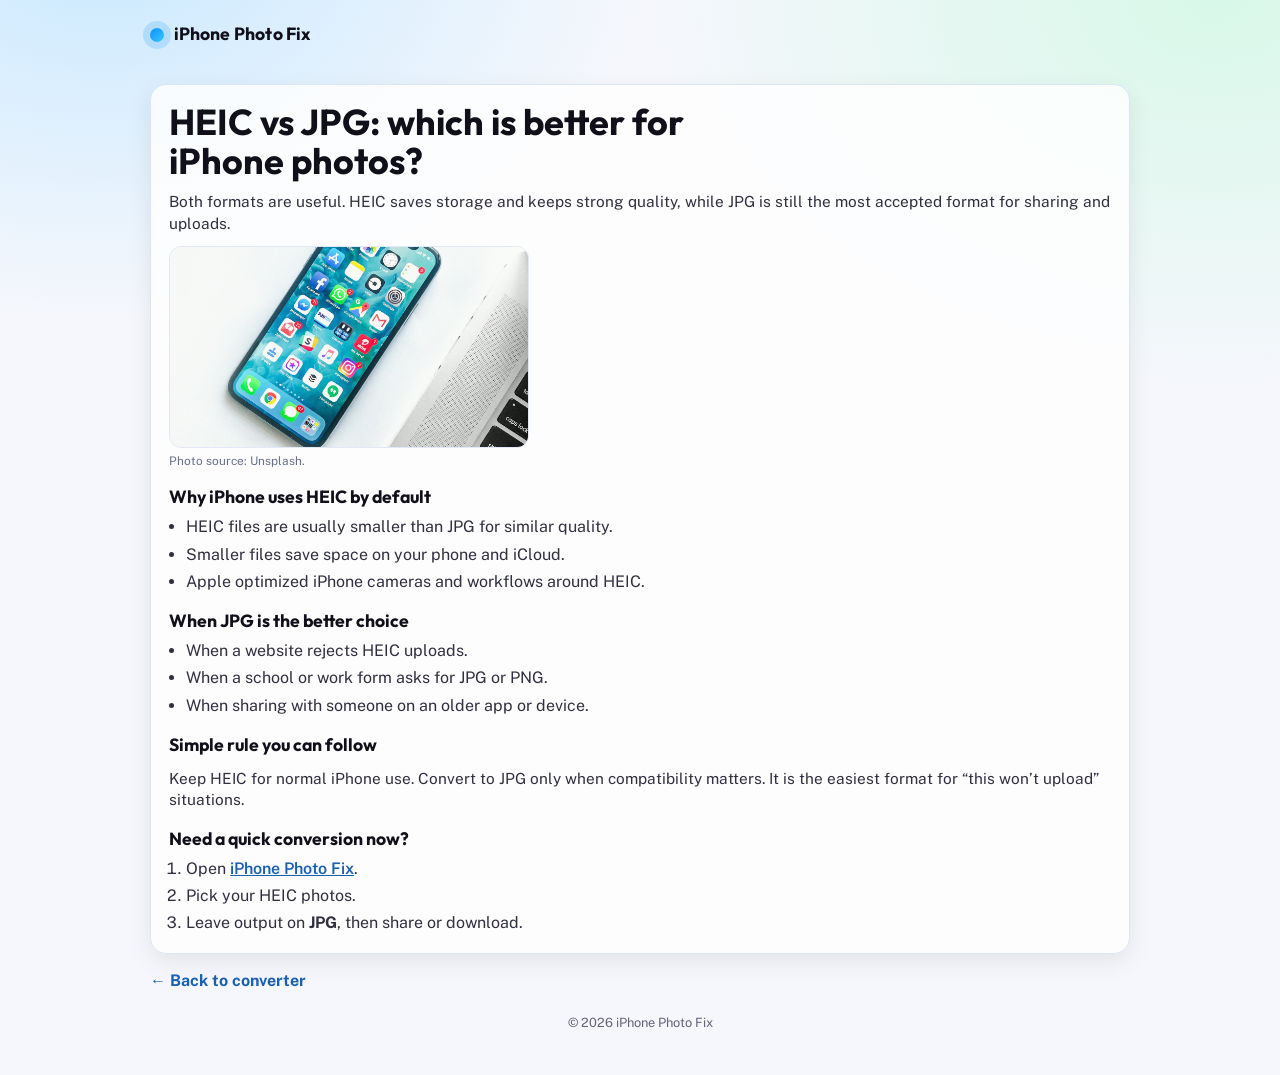
<file: heic-vs-jpg-which-is-better.html>
<!doctype html>
<html lang="en">
  <head>
    <meta charset="UTF-8" />
    <meta name="viewport" content="width=device-width, initial-scale=1.0" />
    <title>HEIC vs JPG: Which Is Better for iPhone Photos? | iPhone Photo Fix</title>
    <meta
      name="description"
      content="HEIC vs JPG explained in plain English. Learn when HEIC is better, when JPG is better, and which format to use for sharing, school, and uploads."
    />
    <link rel="canonical" href="https://iphonephotofix.com/heic-vs-jpg-which-is-better.html" />
    <link rel="icon" href="./favicon.svg" type="image/svg+xml" />
    <link rel="shortcut icon" href="./favicon.svg" />
    <script async src="https://www.googletagmanager.com/gtag/js?id=G-HJFX2PXY0C"></script>
    <script>
      window.dataLayer = window.dataLayer || [];
      function gtag(){dataLayer.push(arguments);}
      gtag('js', new Date());
      gtag('config', 'G-HJFX2PXY0C');
    </script>
    <link rel="preconnect" href="https://fonts.googleapis.com" />
    <link rel="preconnect" href="https://fonts.gstatic.com" crossorigin />
    <link
      href="https://fonts.googleapis.com/css2?family=Outfit:wght@400;500;600;700;800&family=Public+Sans:wght@400;500;600&display=swap"
      rel="stylesheet"
    />
    <link rel="stylesheet" href="./styles.css" />
  </head>
  <body>
    <header class="site-header">
      <div class="brand-wrap">
        <div class="brand-dot" aria-hidden="true"></div>
        <p class="brand">iPhone Photo Fix</p>
      </div>
    </header>

    <main class="shell">
      <article class="guide-card">
        <h1>HEIC vs JPG: which is better for iPhone photos?</h1>
        <p>
          Both formats are useful. HEIC saves storage and keeps strong quality, while JPG is still the most accepted
          format for sharing and uploads.
        </p>
        <figure class="guide-hero">
          <img
            src="./assets/guides/iphone-heic.jpg"
            alt="iPhone on a desk representing photo formats and sharing"
            loading="lazy"
            decoding="async"
            width="1400"
            height="934"
          />
          <figcaption>Photo source: Unsplash.</figcaption>
        </figure>

        <h2>Why iPhone uses HEIC by default</h2>
        <ul>
          <li>HEIC files are usually smaller than JPG for similar quality.</li>
          <li>Smaller files save space on your phone and iCloud.</li>
          <li>Apple optimized iPhone cameras and workflows around HEIC.</li>
        </ul>

        <h2>When JPG is the better choice</h2>
        <ul>
          <li>When a website rejects HEIC uploads.</li>
          <li>When a school or work form asks for JPG or PNG.</li>
          <li>When sharing with someone on an older app or device.</li>
        </ul>

        <h2>Simple rule you can follow</h2>
        <p>
          Keep HEIC for normal iPhone use. Convert to JPG only when compatibility matters. It is the easiest format
          for “this won’t upload” situations.
        </p>

        <h2>Need a quick conversion now?</h2>
        <ol>
          <li>Open <a href="./index.html">iPhone Photo Fix</a>.</li>
          <li>Pick your HEIC photos.</li>
          <li>Leave output on <strong>JPG</strong>, then share or download.</li>
        </ol>
      </article>

      <a class="guide-back" href="./index.html">← Back to converter</a>
    </main>

    <footer class="site-footer">
      <p>© <span id="year"></span> iPhone Photo Fix</p>
    </footer>

    <script>
      document.getElementById("year").textContent = String(new Date().getFullYear());
    </script>
  </body>
</html>
</file>
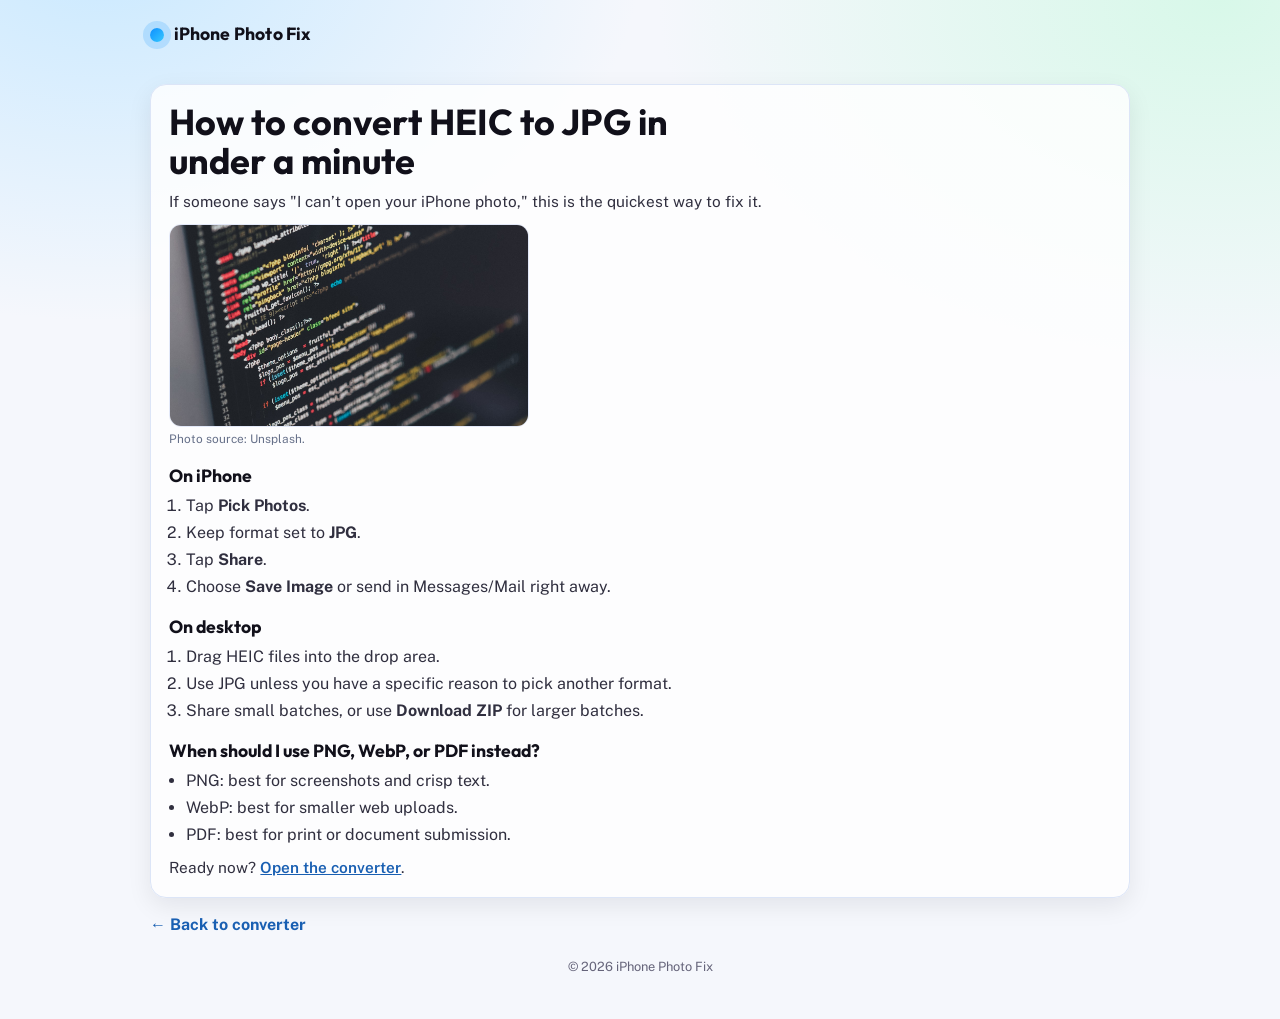
<file: how-to-convert-heic-to-jpg.html>
<!doctype html>
<html lang="en">
  <head>
    <meta charset="UTF-8" />
    <meta name="viewport" content="width=device-width, initial-scale=1.0" />
    <title>How to Convert HEIC to JPG | iPhone Photo Fix</title>
    <meta
      name="description"
      content="Step-by-step guide to convert HEIC to JPG on iPhone or desktop. Keep photos private and export in seconds."
    />
    <link rel="canonical" href="https://iphonephotofix.com/how-to-convert-heic-to-jpg.html" />
    <link rel="icon" href="./favicon.svg" type="image/svg+xml" />
    <link rel="shortcut icon" href="./favicon.svg" />
    <script async src="https://www.googletagmanager.com/gtag/js?id=G-HJFX2PXY0C"></script>
    <script>
      window.dataLayer = window.dataLayer || [];
      function gtag(){dataLayer.push(arguments);}
      gtag('js', new Date());
      gtag('config', 'G-HJFX2PXY0C');
    </script>
    <link rel="preconnect" href="https://fonts.googleapis.com" />
    <link rel="preconnect" href="https://fonts.gstatic.com" crossorigin />
    <link
      href="https://fonts.googleapis.com/css2?family=Outfit:wght@400;500;600;700;800&family=Public+Sans:wght@400;500;600&display=swap"
      rel="stylesheet"
    />
    <link rel="stylesheet" href="./styles.css" />
  </head>
  <body>
    <header class="site-header">
      <div class="brand-wrap">
        <div class="brand-dot" aria-hidden="true"></div>
        <p class="brand">iPhone Photo Fix</p>
      </div>
    </header>

    <main class="shell">
      <article class="guide-card">
        <h1>How to convert HEIC to JPG in under a minute</h1>
        <p>
          If someone says "I can’t open your iPhone photo," this is the quickest way to fix it.
        </p>
        <figure class="guide-hero">
          <img
            src="./assets/guides/phone-in-hand.jpg"
            alt="Phone and laptop on a work surface"
            loading="lazy"
            decoding="async"
            width="1400"
            height="935"
          />
          <figcaption>Photo source: Unsplash.</figcaption>
        </figure>

        <h2>On iPhone</h2>
        <ol>
          <li>Tap <strong>Pick Photos</strong>.</li>
          <li>Keep format set to <strong>JPG</strong>.</li>
          <li>Tap <strong>Share</strong>.</li>
          <li>Choose <strong>Save Image</strong> or send in Messages/Mail right away.</li>
        </ol>

        <h2>On desktop</h2>
        <ol>
          <li>Drag HEIC files into the drop area.</li>
          <li>Use JPG unless you have a specific reason to pick another format.</li>
          <li>Share small batches, or use <strong>Download ZIP</strong> for larger batches.</li>
        </ol>

        <h2>When should I use PNG, WebP, or PDF instead?</h2>
        <ul>
          <li>PNG: best for screenshots and crisp text.</li>
          <li>WebP: best for smaller web uploads.</li>
          <li>PDF: best for print or document submission.</li>
        </ul>

        <p>
          Ready now? <a href="./index.html">Open the converter</a>.
        </p>
      </article>

      <a class="guide-back" href="./index.html">← Back to converter</a>
    </main>

    <footer class="site-footer">
      <p>© <span id="year"></span> iPhone Photo Fix</p>
    </footer>

    <script>
      document.getElementById("year").textContent = String(new Date().getFullYear());
    </script>
  </body>
</html>
</file>
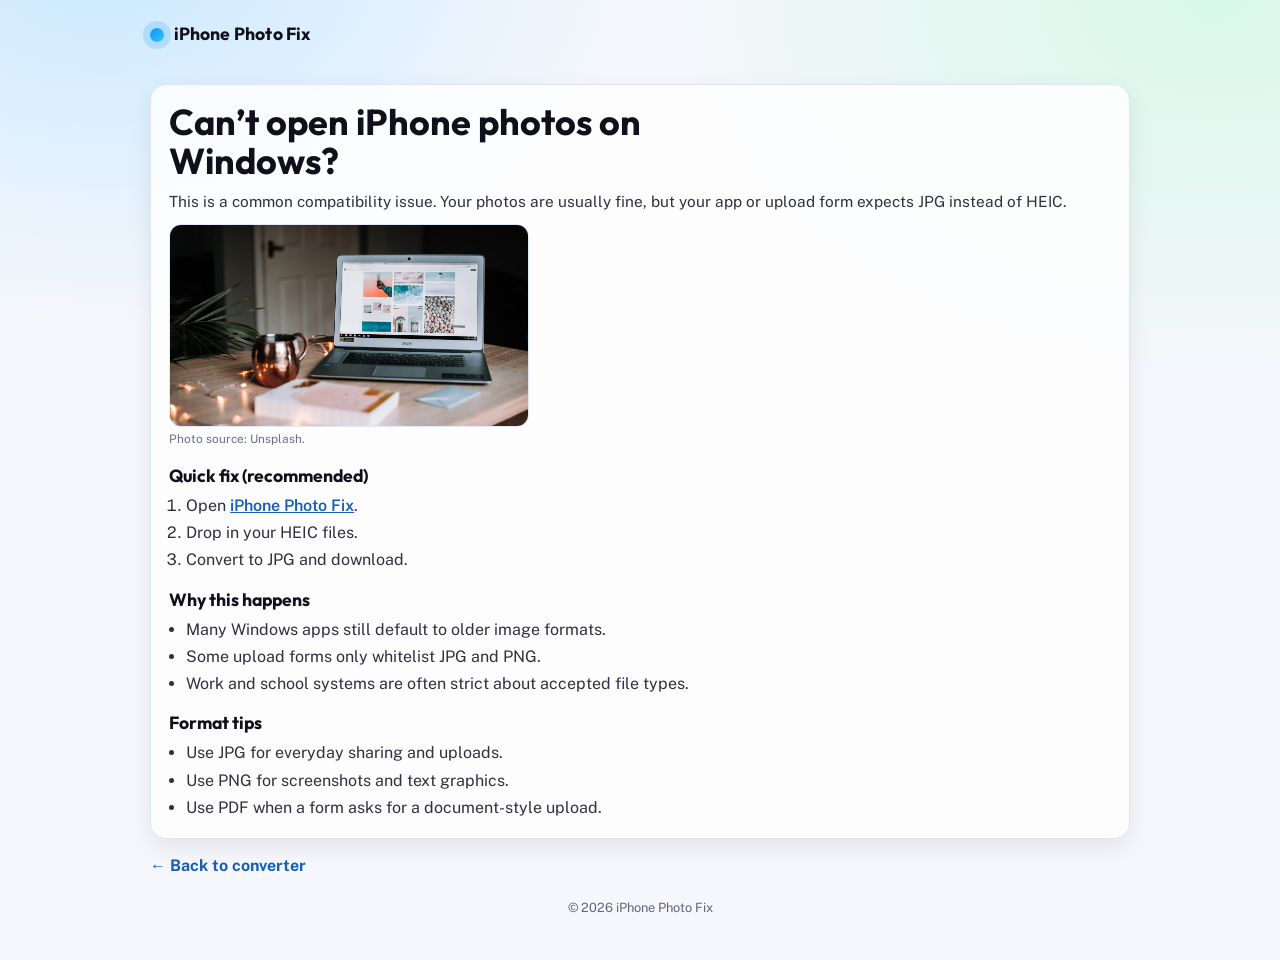
<file: open-heic-on-windows.html>
<!doctype html>
<html lang="en">
  <head>
    <meta charset="UTF-8" />
    <meta name="viewport" content="width=device-width, initial-scale=1.0" />
    <title>How to Open HEIC on Windows | iPhone Photo Fix</title>
    <meta
      name="description"
      content="Troubleshooting guide for opening HEIC files on Windows and the quickest way to convert iPhone photos to compatible formats."
    />
    <link rel="canonical" href="https://iphonephotofix.com/open-heic-on-windows.html" />
    <link rel="icon" href="./favicon.svg" type="image/svg+xml" />
    <link rel="shortcut icon" href="./favicon.svg" />
    <script async src="https://www.googletagmanager.com/gtag/js?id=G-HJFX2PXY0C"></script>
    <script>
      window.dataLayer = window.dataLayer || [];
      function gtag(){dataLayer.push(arguments);}
      gtag('js', new Date());
      gtag('config', 'G-HJFX2PXY0C');
    </script>
    <link rel="preconnect" href="https://fonts.googleapis.com" />
    <link rel="preconnect" href="https://fonts.gstatic.com" crossorigin />
    <link
      href="https://fonts.googleapis.com/css2?family=Outfit:wght@400;500;600;700;800&family=Public+Sans:wght@400;500;600&display=swap"
      rel="stylesheet"
    />
    <link rel="stylesheet" href="./styles.css" />
  </head>
  <body>
    <header class="site-header">
      <div class="brand-wrap">
        <div class="brand-dot" aria-hidden="true"></div>
        <p class="brand">iPhone Photo Fix</p>
      </div>
    </header>

    <main class="shell">
      <article class="guide-card">
        <h1>Can’t open iPhone photos on Windows?</h1>
        <p>
          This is a common compatibility issue. Your photos are usually fine, but your app or upload form expects JPG
          instead of HEIC.
        </p>
        <figure class="guide-hero">
          <img
            src="./assets/guides/desk-laptop.jpg"
            alt="Laptop on a desk used for file uploads"
            loading="lazy"
            decoding="async"
            width="1400"
            height="932"
          />
          <figcaption>Photo source: Unsplash.</figcaption>
        </figure>

        <h2>Quick fix (recommended)</h2>
        <ol>
          <li>Open <a href="./index.html">iPhone Photo Fix</a>.</li>
          <li>Drop in your HEIC files.</li>
          <li>Convert to JPG and download.</li>
        </ol>

        <h2>Why this happens</h2>
        <ul>
          <li>Many Windows apps still default to older image formats.</li>
          <li>Some upload forms only whitelist JPG and PNG.</li>
          <li>Work and school systems are often strict about accepted file types.</li>
        </ul>

        <h2>Format tips</h2>
        <ul>
          <li>Use JPG for everyday sharing and uploads.</li>
          <li>Use PNG for screenshots and text graphics.</li>
          <li>Use PDF when a form asks for a document-style upload.</li>
        </ul>
      </article>

      <a class="guide-back" href="./index.html">← Back to converter</a>
    </main>

    <footer class="site-footer">
      <p>© <span id="year"></span> iPhone Photo Fix</p>
    </footer>

    <script>
      document.getElementById("year").textContent = String(new Date().getFullYear());
    </script>
  </body>
</html>
</file>
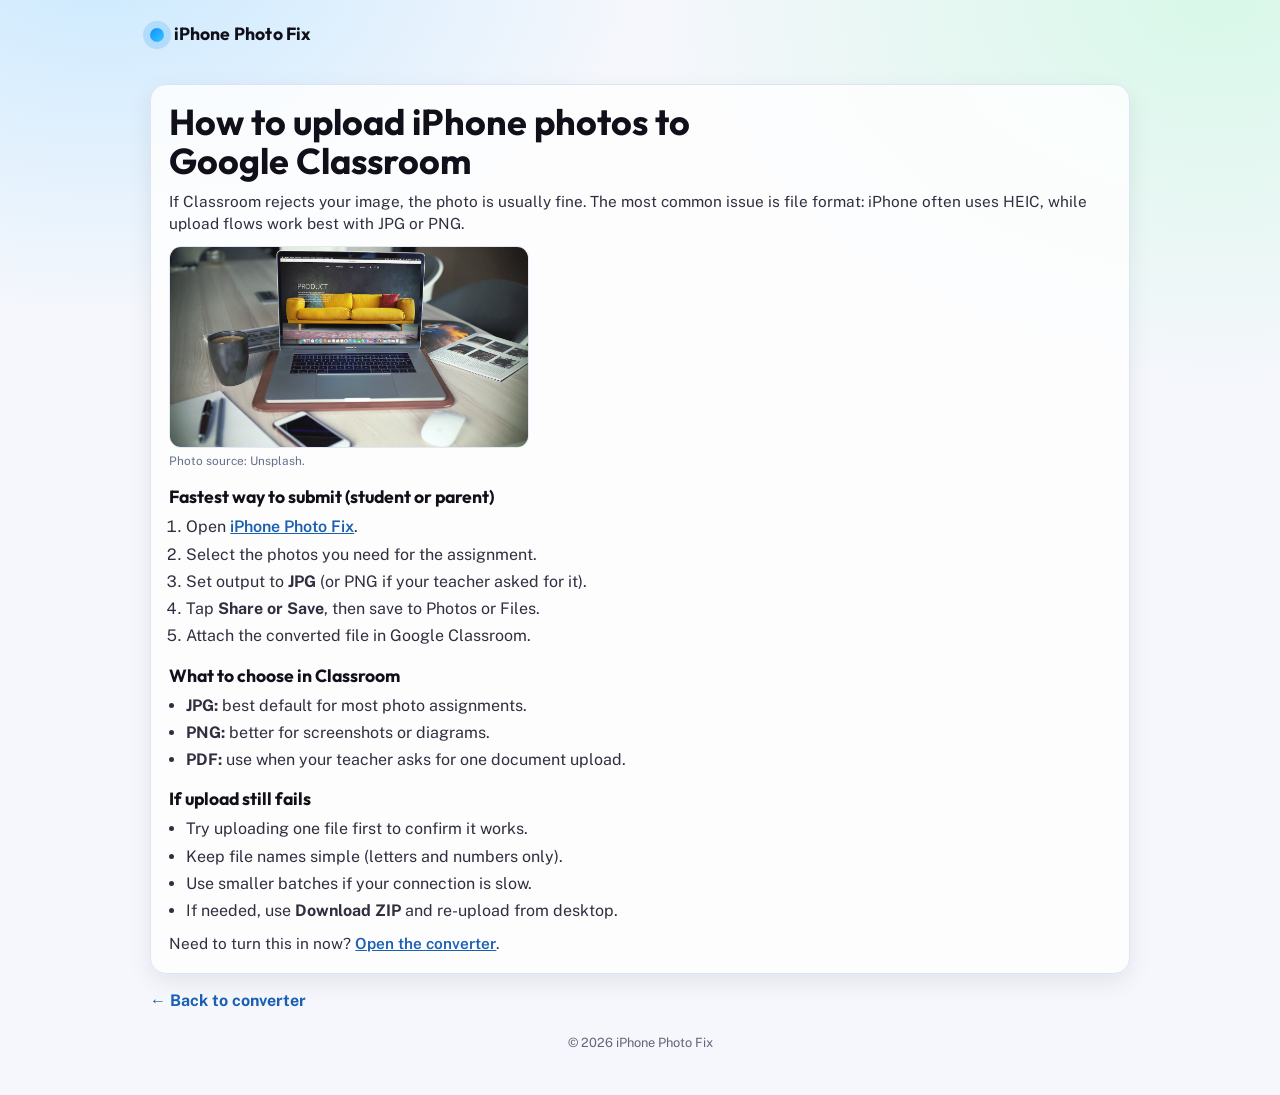
<file: upload-iphone-photos-to-google-classroom.html>
<!doctype html>
<html lang="en">
  <head>
    <meta charset="UTF-8" />
    <meta name="viewport" content="width=device-width, initial-scale=1.0" />
    <title>How to Upload iPhone Photos to Google Classroom | iPhone Photo Fix</title>
    <meta
      name="description"
      content="Step-by-step fix for Google Classroom image upload issues on iPhone. Convert HEIC photos to JPG, PNG, WebP, or PDF and submit successfully."
    />
    <link rel="canonical" href="https://iphonephotofix.com/upload-iphone-photos-to-google-classroom.html" />
    <link rel="icon" href="./favicon.svg" type="image/svg+xml" />
    <link rel="shortcut icon" href="./favicon.svg" />
    <script async src="https://www.googletagmanager.com/gtag/js?id=G-HJFX2PXY0C"></script>
    <script>
      window.dataLayer = window.dataLayer || [];
      function gtag(){dataLayer.push(arguments);}
      gtag('js', new Date());
      gtag('config', 'G-HJFX2PXY0C');
    </script>
    <link rel="preconnect" href="https://fonts.googleapis.com" />
    <link rel="preconnect" href="https://fonts.gstatic.com" crossorigin />
    <link
      href="https://fonts.googleapis.com/css2?family=Outfit:wght@400;500;600;700;800&family=Public+Sans:wght@400;500;600&display=swap"
      rel="stylesheet"
    />
    <link rel="stylesheet" href="./styles.css" />
  </head>
  <body>
    <header class="site-header">
      <div class="brand-wrap">
        <div class="brand-dot" aria-hidden="true"></div>
        <p class="brand">iPhone Photo Fix</p>
      </div>
    </header>

    <main class="shell">
      <article class="guide-card">
        <h1>How to upload iPhone photos to Google Classroom</h1>
        <p>
          If Classroom rejects your image, the photo is usually fine. The most common issue is file format:
          iPhone often uses HEIC, while upload flows work best with JPG or PNG.
        </p>
        <figure class="guide-hero">
          <img
            src="./assets/guides/upload-workflow.jpg"
            alt="Laptop showing a workflow for uploading and sharing files"
            loading="lazy"
            decoding="async"
            width="1400"
            height="809"
          />
          <figcaption>Photo source: Unsplash.</figcaption>
        </figure>

        <h2>Fastest way to submit (student or parent)</h2>
        <ol>
          <li>Open <a href="./index.html">iPhone Photo Fix</a>.</li>
          <li>Select the photos you need for the assignment.</li>
          <li>Set output to <strong>JPG</strong> (or PNG if your teacher asked for it).</li>
          <li>Tap <strong>Share or Save</strong>, then save to Photos or Files.</li>
          <li>Attach the converted file in Google Classroom.</li>
        </ol>

        <h2>What to choose in Classroom</h2>
        <ul>
          <li><strong>JPG:</strong> best default for most photo assignments.</li>
          <li><strong>PNG:</strong> better for screenshots or diagrams.</li>
          <li><strong>PDF:</strong> use when your teacher asks for one document upload.</li>
        </ul>

        <h2>If upload still fails</h2>
        <ul>
          <li>Try uploading one file first to confirm it works.</li>
          <li>Keep file names simple (letters and numbers only).</li>
          <li>Use smaller batches if your connection is slow.</li>
          <li>If needed, use <strong>Download ZIP</strong> and re-upload from desktop.</li>
        </ul>

        <p>
          Need to turn this in now? <a href="./index.html">Open the converter</a>.
        </p>
      </article>

      <a class="guide-back" href="./index.html">← Back to converter</a>
    </main>

    <footer class="site-footer">
      <p>© <span id="year"></span> iPhone Photo Fix</p>
    </footer>

    <script>
      document.getElementById("year").textContent = String(new Date().getFullYear());
    </script>
  </body>
</html>
</file>
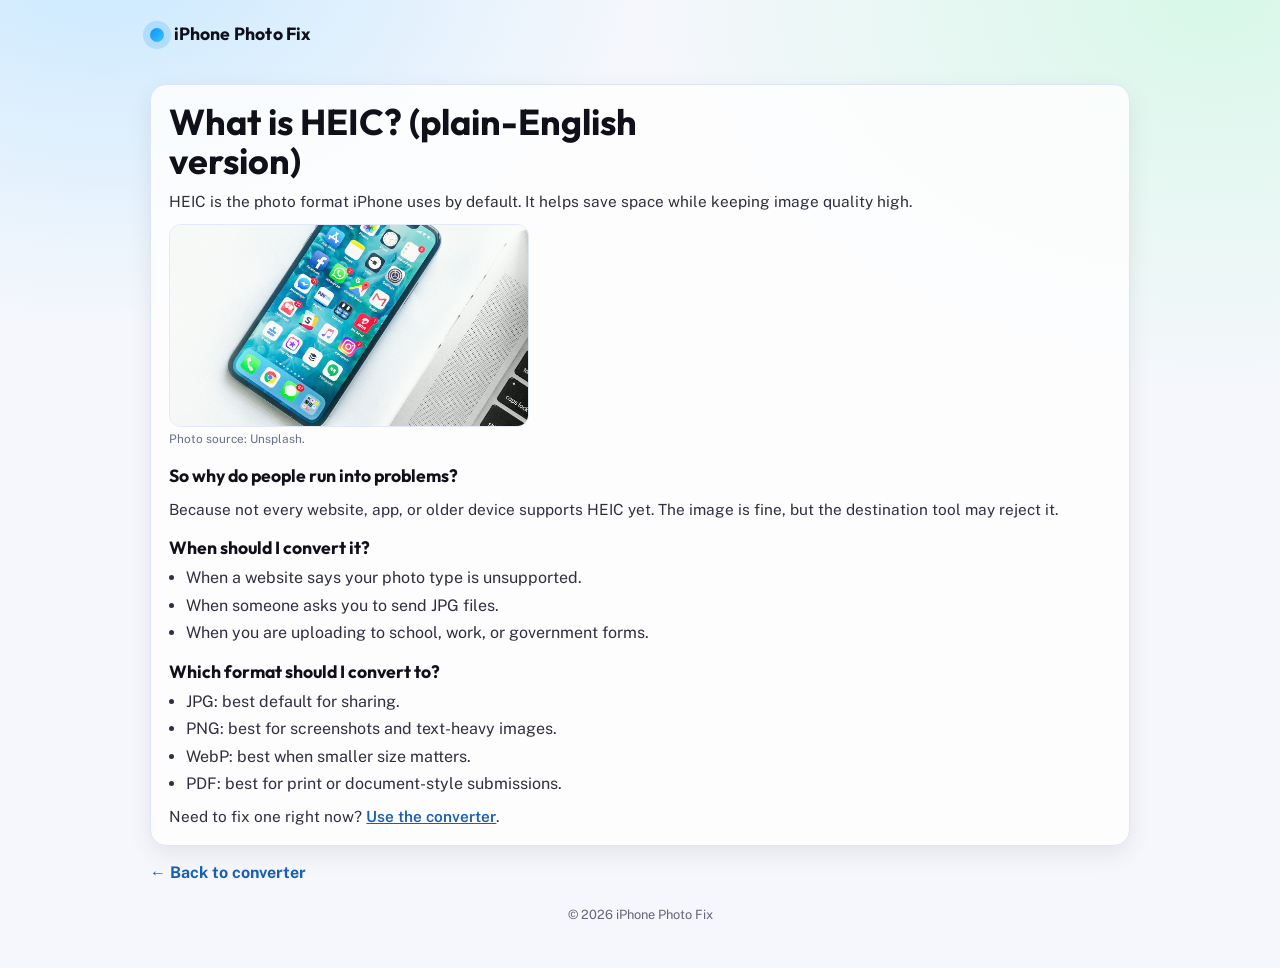
<file: what-is-heic.html>
<!doctype html>
<html lang="en">
  <head>
    <meta charset="UTF-8" />
    <meta name="viewport" content="width=device-width, initial-scale=1.0" />
    <title>What Is HEIC? | iPhone Photo Fix</title>
    <meta
      name="description"
      content="Simple explanation of HEIC image files, why iPhone uses them, and when to convert to JPG, PNG, WebP, or PDF."
    />
    <link rel="canonical" href="https://iphonephotofix.com/what-is-heic.html" />
    <link rel="icon" href="./favicon.svg" type="image/svg+xml" />
    <link rel="shortcut icon" href="./favicon.svg" />
    <script async src="https://www.googletagmanager.com/gtag/js?id=G-HJFX2PXY0C"></script>
    <script>
      window.dataLayer = window.dataLayer || [];
      function gtag(){dataLayer.push(arguments);}
      gtag('js', new Date());
      gtag('config', 'G-HJFX2PXY0C');
    </script>
    <link rel="preconnect" href="https://fonts.googleapis.com" />
    <link rel="preconnect" href="https://fonts.gstatic.com" crossorigin />
    <link
      href="https://fonts.googleapis.com/css2?family=Outfit:wght@400;500;600;700;800&family=Public+Sans:wght@400;500;600&display=swap"
      rel="stylesheet"
    />
    <link rel="stylesheet" href="./styles.css" />
  </head>
  <body>
    <header class="site-header">
      <div class="brand-wrap">
        <div class="brand-dot" aria-hidden="true"></div>
        <p class="brand">iPhone Photo Fix</p>
      </div>
    </header>

    <main class="shell">
      <article class="guide-card">
        <h1>What is HEIC? (plain-English version)</h1>
        <p>
          HEIC is the photo format iPhone uses by default. It helps save space while keeping image quality high.
        </p>
        <figure class="guide-hero">
          <img
            src="./assets/guides/iphone-heic.jpg"
            alt="Smartphone screen showing modern mobile photography"
            loading="lazy"
            decoding="async"
            width="1400"
            height="1400"
          />
          <figcaption>Photo source: Unsplash.</figcaption>
        </figure>

        <h2>So why do people run into problems?</h2>
        <p>
          Because not every website, app, or older device supports HEIC yet. The image is fine, but the destination
          tool may reject it.
        </p>

        <h2>When should I convert it?</h2>
        <ul>
          <li>When a website says your photo type is unsupported.</li>
          <li>When someone asks you to send JPG files.</li>
          <li>When you are uploading to school, work, or government forms.</li>
        </ul>

        <h2>Which format should I convert to?</h2>
        <ul>
          <li>JPG: best default for sharing.</li>
          <li>PNG: best for screenshots and text-heavy images.</li>
          <li>WebP: best when smaller size matters.</li>
          <li>PDF: best for print or document-style submissions.</li>
        </ul>

        <p>
          Need to fix one right now? <a href="./index.html">Use the converter</a>.
        </p>
      </article>

      <a class="guide-back" href="./index.html">← Back to converter</a>
    </main>

    <footer class="site-footer">
      <p>© <span id="year"></span> iPhone Photo Fix</p>
    </footer>

    <script>
      document.getElementById("year").textContent = String(new Date().getFullYear());
    </script>
  </body>
</html>
</file>
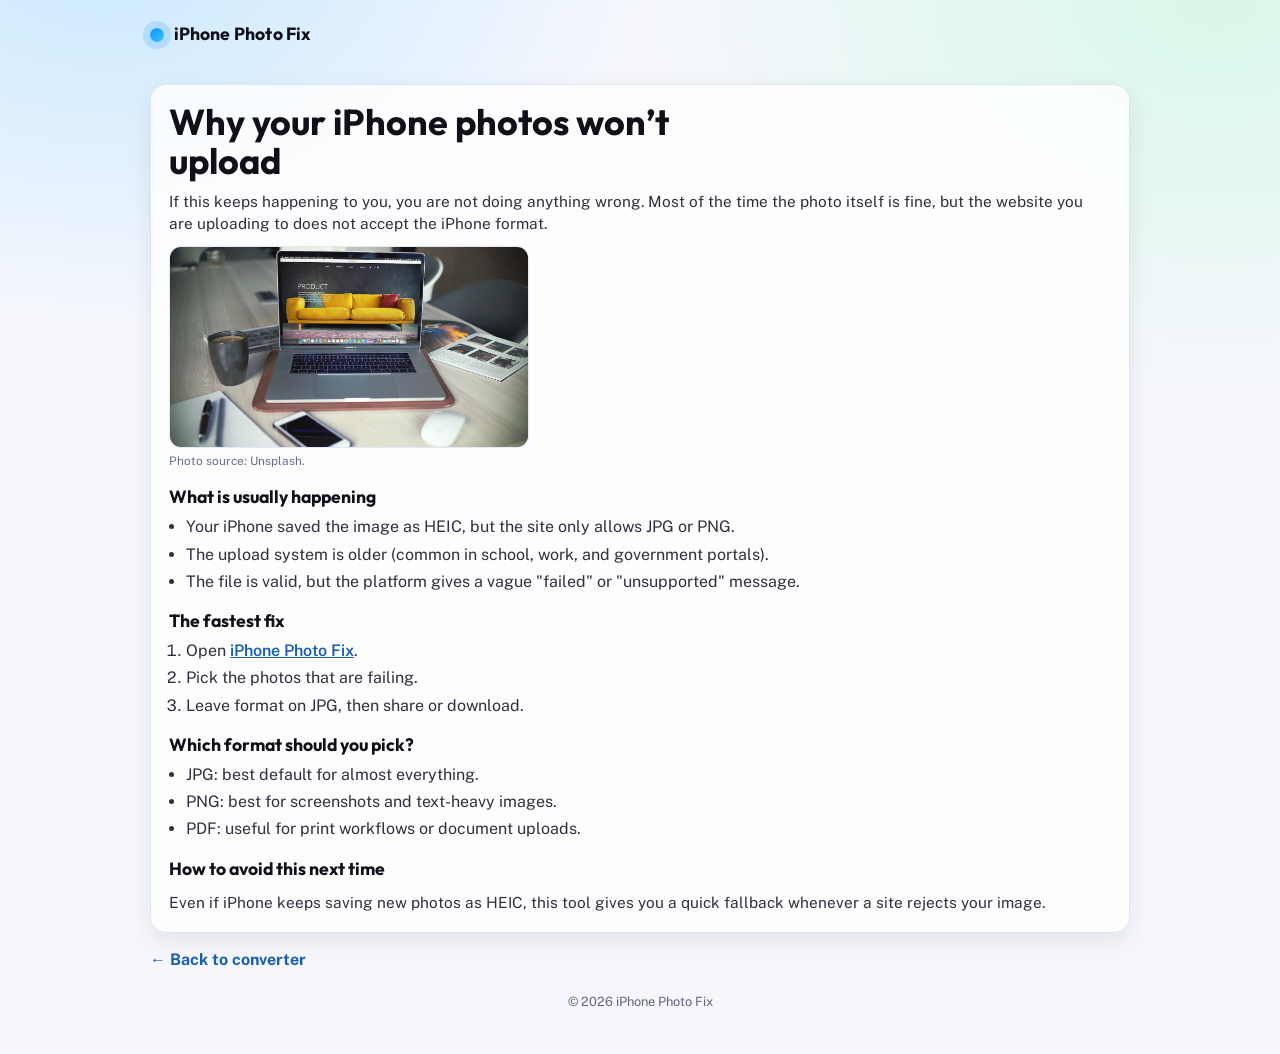
<file: why-iphone-photos-not-uploading.html>
<!doctype html>
<html lang="en">
  <head>
    <meta charset="UTF-8" />
    <meta name="viewport" content="width=device-width, initial-scale=1.0" />
    <title>Why iPhone Photos Are Not Uploading | iPhone Photo Fix</title>
    <meta
      name="description"
      content="Learn why iPhone photos fail to upload and how to quickly convert HEIC images to compatible JPG, PNG, WebP, or PDF files."
    />
    <link rel="canonical" href="https://iphonephotofix.com/why-iphone-photos-not-uploading.html" />
    <link rel="icon" href="./favicon.svg" type="image/svg+xml" />
    <link rel="shortcut icon" href="./favicon.svg" />
    <script async src="https://www.googletagmanager.com/gtag/js?id=G-HJFX2PXY0C"></script>
    <script>
      window.dataLayer = window.dataLayer || [];
      function gtag(){dataLayer.push(arguments);}
      gtag('js', new Date());
      gtag('config', 'G-HJFX2PXY0C');
    </script>
    <link rel="preconnect" href="https://fonts.googleapis.com" />
    <link rel="preconnect" href="https://fonts.gstatic.com" crossorigin />
    <link
      href="https://fonts.googleapis.com/css2?family=Outfit:wght@400;500;600;700;800&family=Public+Sans:wght@400;500;600&display=swap"
      rel="stylesheet"
    />
    <link rel="stylesheet" href="./styles.css" />
  </head>
  <body>
    <header class="site-header">
      <div class="brand-wrap">
        <div class="brand-dot" aria-hidden="true"></div>
        <p class="brand">iPhone Photo Fix</p>
      </div>
    </header>

    <main class="shell">
      <article class="guide-card">
        <h1>Why your iPhone photos won’t upload</h1>
        <p>
          If this keeps happening to you, you are not doing anything wrong. Most of the time the photo itself is fine,
          but the website you are uploading to does not accept the iPhone format.
        </p>
        <figure class="guide-hero">
          <img
            src="./assets/guides/upload-workflow.jpg"
            alt="Laptop with photo-sharing workflow on screen"
            loading="lazy"
            decoding="async"
            width="1400"
            height="809"
          />
          <figcaption>Photo source: Unsplash.</figcaption>
        </figure>

        <h2>What is usually happening</h2>
        <ul>
          <li>Your iPhone saved the image as HEIC, but the site only allows JPG or PNG.</li>
          <li>The upload system is older (common in school, work, and government portals).</li>
          <li>The file is valid, but the platform gives a vague "failed" or "unsupported" message.</li>
        </ul>

        <h2>The fastest fix</h2>
        <ol>
          <li>Open <a href="./index.html">iPhone Photo Fix</a>.</li>
          <li>Pick the photos that are failing.</li>
          <li>Leave format on JPG, then share or download.</li>
        </ol>

        <h2>Which format should you pick?</h2>
        <ul>
          <li>JPG: best default for almost everything.</li>
          <li>PNG: best for screenshots and text-heavy images.</li>
          <li>PDF: useful for print workflows or document uploads.</li>
        </ul>

        <h2>How to avoid this next time</h2>
        <p>
          Even if iPhone keeps saving new photos as HEIC, this tool gives you a quick fallback whenever a site rejects
          your image.
        </p>
      </article>

      <a class="guide-back" href="./index.html">← Back to converter</a>
    </main>

    <footer class="site-footer">
      <p>© <span id="year"></span> iPhone Photo Fix</p>
    </footer>

    <script>
      document.getElementById("year").textContent = String(new Date().getFullYear());
    </script>
  </body>
</html>
</file>
<file: styles.css>
:root {
  --ink-1: #11101a;
  --ink-2: #302f3f;
  --muted: #65647a;
  --line: #dbdbe8;
  --paper: #f6f5fc;
  --white: #ffffff;
  --accent: #0e8fff;
  --accent-2: #3bdc95;
  --danger: #c63333;
  --ok: #1f9d62;
  --radius-xl: 24px;
  --radius-lg: 16px;
  --radius-md: 12px;
  --shadow-1: 0 24px 64px rgba(17, 16, 26, 0.12);
  --shadow-2: 0 8px 24px rgba(17, 16, 26, 0.08);
}

*,
*::before,
*::after {
  box-sizing: border-box;
}

html,
body {
  margin: 0;
  min-height: 100%;
}

body {
  font-family: "Public Sans", "Avenir Next", "Segoe UI", sans-serif;
  color: var(--ink-1);
  background: radial-gradient(900px 620px at 8% -5%, #cae9ff 0%, transparent 60%),
    radial-gradient(900px 620px at 95% 0%, #d8f8e9 0%, transparent 62%), #f5f7fc;
  line-height: 1.4;
  padding: calc(0.8rem + env(safe-area-inset-top, 0px)) 0.78rem
    calc(1.2rem + env(safe-area-inset-bottom, 0px));
}

.page-glow {
  position: fixed;
  width: 380px;
  height: 380px;
  pointer-events: none;
  z-index: -1;
  filter: blur(72px);
  opacity: 0.26;
}

.page-glow-a {
  background: #67c0ff;
  top: -90px;
  left: -90px;
}

.page-glow-b {
  background: #64eab2;
  right: -120px;
  bottom: -130px;
}

.site-header,
.shell,
.site-footer {
  width: min(980px, 100%);
  margin: 0 auto;
}

.site-header {
  display: flex;
  align-items: flex-start;
  justify-content: space-between;
  padding: 0.15rem 0.12rem 0.42rem;
  gap: 0.6rem;
}

.brand-wrap {
  display: flex;
  align-items: center;
  gap: 0.6rem;
}

.brand-dot {
  width: 14px;
  height: 14px;
  border-radius: 50%;
  background: linear-gradient(135deg, var(--accent), #36c8ff);
  box-shadow: 0 0 0 7px rgba(14, 143, 255, 0.18);
}

.brand {
  margin: 0;
  font-family: "Outfit", "Avenir Next", sans-serif;
  font-size: 1.23rem;
  font-weight: 700;
  letter-spacing: 0.01em;
}

.privacy-pill {
  margin: 0;
  padding: 0.28rem 0.55rem;
  border: 1px solid #e5efe9;
  border-radius: 999px;
  background: #f8fcfa;
  color: #5e7e6e;
  font-size: 0.66rem;
  font-weight: 500;
  text-align: center;
  white-space: nowrap;
}

.hero {
  margin-top: 0.38rem;
  padding: 0 0.12rem;
}

.eyebrow {
  margin: 0;
  color: var(--accent);
  font-weight: 700;
  letter-spacing: 0.04em;
  text-transform: uppercase;
  font-size: 0.75rem;
}

h1 {
  font-family: "Outfit", "Avenir Next", sans-serif;
  margin: 0.44rem 0 0;
  font-size: clamp(1.95rem, 9.7vw, 2.75rem);
  line-height: 1.04;
  max-width: 12.7ch;
}

.hero-copy {
  margin: 0.68rem 0 0;
  color: var(--ink-2);
  font-size: clamp(1.05rem, 4.9vw, 1.14rem);
  max-width: 31ch;
}

.hero-note {
  margin: 0.55rem 0 0;
  color: #4d5874;
  font-size: 0.88rem;
}

.converter-card {
  margin-top: 0.94rem;
  border-radius: 22px;
  background: rgba(255, 255, 255, 0.9);
  box-shadow: 0 18px 46px rgba(15, 22, 42, 0.12);
  border: 1px solid #edf0ff;
  padding: 0.8rem;
}

.steps {
  margin: 0 0 0.75rem;
  padding: 0.42rem;
  list-style: none;
  display: flex;
  gap: 0.3rem;
  background: #f2f6ff;
  border: 1px solid #e0e9ff;
  border-radius: 14px;
}

.steps li {
  display: flex;
  align-items: center;
  justify-content: center;
  gap: 0.3rem;
  font-size: 0.76rem;
  font-weight: 600;
  color: var(--ink-2);
  background: rgba(255, 255, 255, 0.7);
  border: 1px solid #dde4ff;
  border-radius: 10px;
  padding: 0.3rem 0.32rem;
  white-space: normal;
  text-align: center;
  line-height: 1.22;
  flex: 1;
}

.steps span {
  width: 1.02rem;
  height: 1.02rem;
  border-radius: 50%;
  display: inline-flex;
  align-items: center;
  justify-content: center;
  color: var(--white);
  background: linear-gradient(135deg, #2ca2ff 0%, #127de8 100%);
  font-size: 0.63rem;
  font-weight: 700;
  flex-shrink: 0;
}

.format-row {
  margin: 0 0 0.72rem;
}

.format-label {
  display: block;
  font-size: 0.84rem;
  font-weight: 700;
  color: var(--ink-2);
  margin-bottom: 0.34rem;
}

.format-select {
  width: 100%;
  min-height: 46px;
  border-radius: 11px;
  border: 1px solid #d8deef;
  background: #ffffff;
  color: var(--ink-1);
  font-size: 0.97rem;
  font-family: "Public Sans", "Avenir Next", sans-serif;
  padding: 0.62rem 0.74rem;
}

.drop-zone {
  border: 3px dashed #4698ff;
  border-radius: var(--radius-lg);
  background: linear-gradient(180deg, #ffffff 0%, #edf6ff 100%);
  padding: 1.02rem 0.92rem;
  text-align: center;
  outline: none;
  box-shadow: inset 0 0 0 1px rgba(14, 143, 255, 0.26), 0 18px 34px rgba(14, 143, 255, 0.18),
    0 0 0 6px rgba(14, 143, 255, 0.08);
  transition: border-color 140ms ease, background 140ms ease, transform 140ms ease,
    box-shadow 140ms ease;
}

.drop-zone:hover,
.drop-zone:focus-visible {
  border-color: #157ff5;
  background: linear-gradient(180deg, #fbfeff 0%, #e5f2ff 100%);
  transform: translateY(-1px);
  box-shadow: inset 0 0 0 1px rgba(14, 143, 255, 0.36), 0 20px 36px rgba(14, 143, 255, 0.24),
    0 0 0 8px rgba(14, 143, 255, 0.11);
}

.drop-zone.drag-over {
  border-color: #0f6cea;
  background: linear-gradient(180deg, #deefff 0%, #dfedff 100%);
  box-shadow: inset 0 0 0 1px rgba(19, 111, 241, 0.42), 0 22px 38px rgba(19, 111, 241, 0.28),
    0 0 0 10px rgba(19, 111, 241, 0.12);
}

.drop-zone-attention {
  animation: dropPulse 2s ease-in-out infinite;
}

.drop-zone-attention:hover,
.drop-zone-attention:focus-visible,
.drop-zone-attention.drag-over {
  animation: none;
}

@keyframes dropPulse {
  0%,
  100% {
    box-shadow: inset 0 0 0 1px rgba(14, 143, 255, 0.24), 0 16px 30px rgba(14, 143, 255, 0.18),
      0 0 0 6px rgba(14, 143, 255, 0.08);
  }
  50% {
    box-shadow: inset 0 0 0 1px rgba(14, 143, 255, 0.5), 0 24px 42px rgba(14, 143, 255, 0.31),
      0 0 0 12px rgba(14, 143, 255, 0.14);
  }
}

.start-here-pill {
  margin: 0 0 0.46rem;
  display: inline-flex;
  align-items: center;
  justify-content: center;
  border-radius: 999px;
  padding: 0.24rem 0.58rem;
  font-size: 0.74rem;
  font-weight: 800;
  letter-spacing: 0.02em;
  text-transform: uppercase;
  color: #0a58a3;
  background: linear-gradient(180deg, #d7ebff 0%, #cce4ff 100%);
  border: 1px solid #9ec9ff;
  box-shadow: 0 6px 14px rgba(14, 143, 255, 0.2);
}

.drop-title {
  margin: 0;
  font-family: "Outfit", "Avenir Next", sans-serif;
  font-size: 1.4rem;
  font-weight: 700;
  line-height: 1.08;
  color: #0f264a;
}

.drop-subtitle {
  margin: 0.44rem auto 0;
  color: #4b5b78;
  font-size: 1rem;
  max-width: 19ch;
}

.primary-btn,
.ghost-btn,
.download-btn {
  border: 0;
  border-radius: 12px;
  cursor: pointer;
  font-family: "Public Sans", "Avenir Next", sans-serif;
  font-weight: 700;
}

.primary-btn {
  margin-top: 0.95rem;
  padding: 0.88rem 1rem;
  min-height: 56px;
  min-width: 180px;
  width: 100%;
  color: var(--white);
  background: linear-gradient(135deg, #0f94ff 0%, #0879dd 100%);
  box-shadow: 0 10px 20px rgba(14, 143, 255, 0.32);
  transition: transform 140ms ease, box-shadow 140ms ease;
}

.primary-btn:hover {
  transform: translateY(-1px);
  box-shadow: 0 12px 22px rgba(14, 143, 255, 0.38);
}

.primary-btn:disabled {
  opacity: 0.5;
  cursor: not-allowed;
  box-shadow: none;
  transform: none;
}

.action-primary {
  margin-top: 0;
  width: 100%;
}

.drop-note {
  margin: 0.74rem 0 0;
  color: var(--muted);
  font-size: 0.84rem;
}

.after-actions {
  margin-top: 0.72rem;
  display: grid;
  grid-template-columns: 1fr 1fr;
  gap: 0.62rem;
  align-items: stretch;
}

.after-actions.sticky-actions {
  position: sticky;
  bottom: calc(0.52rem + env(safe-area-inset-bottom, 0px));
  z-index: 14;
  padding: 0.55rem;
  border-radius: 14px;
  background: rgba(246, 250, 255, 0.95);
  border: 1px solid #dbe7fb;
  box-shadow: 0 10px 24px rgba(14, 40, 92, 0.12);
  backdrop-filter: blur(4px);
}

.share-fallback {
  margin: 0.48rem 0 0;
  font-size: 0.82rem;
  color: #5c6580;
}

.thumb-strip {
  margin-top: 0.72rem;
  padding: 0.62rem;
  border-radius: 12px;
  background: #f6f9ff;
  border: 1px solid #dce8ff;
}

.thumb-strip-title {
  margin: 0 0 0.46rem;
  font-size: 0.82rem;
  font-weight: 700;
  color: #2f4a6f;
}

.thumb-grid {
  display: grid;
  grid-template-columns: repeat(4, minmax(0, 1fr));
  gap: 0.46rem;
}

.thumb-card {
  min-width: 0;
}

.thumb-media {
  aspect-ratio: 1 / 1;
  border-radius: 10px;
  overflow: hidden;
  background: #e9eef9;
  border: 1px solid #d7e0f4;
}

.thumb-media img {
  width: 100%;
  height: 100%;
  object-fit: cover;
  display: block;
}

.thumb-placeholder {
  display: grid;
  place-items: center;
  width: 100%;
  height: 100%;
  color: #5c6a84;
  font-size: 0.72rem;
  font-weight: 700;
}

.thumb-label {
  margin: 0.24rem 0 0;
  font-size: 0.68rem;
  color: #5b6279;
  white-space: nowrap;
  overflow: hidden;
  text-overflow: ellipsis;
}

.thumb-more {
  aspect-ratio: 1 / 1;
  border-radius: 10px;
  display: grid;
  place-items: center;
  background: #e5ecfb;
  border: 1px solid #d0ddf8;
  color: #34588a;
  font-size: 0.86rem;
  font-weight: 800;
}

.thumb-more-btn {
  cursor: pointer;
  border: 1px solid #c8d9fb;
  transition: transform 120ms ease, box-shadow 120ms ease, background 120ms ease;
}

.thumb-more-btn:hover,
.thumb-more-btn:focus-visible {
  background: #dbe7ff;
  box-shadow: 0 8px 16px rgba(20, 90, 170, 0.2);
  transform: translateY(-1px);
  outline: none;
}

.details-panel-pulse {
  animation: detailsPanelPulse 620ms ease;
}

@keyframes detailsPanelPulse {
  0% {
    background: rgba(34, 112, 219, 0.08);
  }
  100% {
    background: transparent;
  }
}

.progress-wrap {
  margin-top: 0.66rem;
  padding: 0.64rem 0.68rem;
  border-radius: 11px;
  background: #f4f9ff;
  border: 1px solid #d8e7ff;
}

.progress-head {
  display: flex;
  align-items: center;
  justify-content: space-between;
  gap: 0.48rem;
}

.progress-label,
.progress-percent,
.progress-eta {
  margin: 0;
}

.progress-label {
  font-size: 0.82rem;
  font-weight: 700;
  color: #214569;
}

.progress-percent {
  font-size: 0.82rem;
  font-weight: 700;
  color: #0a66bd;
}

.progress-track {
  margin-top: 0.4rem;
  width: 100%;
  height: 10px;
  border-radius: 999px;
  background: #deebff;
  overflow: hidden;
  border: 1px solid #cfe1ff;
}

.progress-fill {
  display: block;
  height: 100%;
  width: 0%;
  border-radius: 999px;
  background: linear-gradient(135deg, #0f94ff 0%, #0879dd 100%);
  transition: width 180ms ease;
}

.progress-eta {
  margin-top: 0.36rem;
  font-size: 0.78rem;
  color: #4f6584;
}

.is-hidden {
  display: none;
}

.ghost-btn {
  min-height: 56px;
  border: 1px solid var(--line);
  background: var(--white);
  color: var(--ink-2);
  transition: border-color 130ms ease, background 130ms ease;
}

.after-actions .ghost-btn {
  width: 100%;
}

.after-actions .primary-btn,
.after-actions .ghost-btn {
  margin: 0;
  width: 100%;
  height: 56px;
  min-height: 56px;
  padding: 0 1rem;
  display: inline-flex;
  align-items: center;
  justify-content: center;
}

.after-actions .primary-btn {
  box-shadow: 0 8px 18px rgba(14, 143, 255, 0.28);
}

.ghost-btn:hover:enabled {
  border-color: #b5b6d0;
  background: #f8f9ff;
}

.ghost-btn:disabled {
  opacity: 0.42;
  cursor: not-allowed;
}

.summary {
  margin-top: 0.74rem;
  font-size: 0.99rem;
  color: var(--ink-2);
}

.action-hint {
  margin: 0.32rem 0 0;
  font-size: 0.88rem;
  color: #0a66bd;
  font-weight: 600;
}

.text-link-btn {
  margin-top: 0.42rem;
  padding: 0;
  border: 0;
  background: transparent;
  color: #58627c;
  font-size: 0.86rem;
  font-weight: 600;
  text-align: left;
  text-decoration: underline;
  cursor: pointer;
}

.details-panel {
  margin-top: 0.7rem;
}

.details-panel summary {
  cursor: pointer;
  color: var(--muted);
  font-size: 0.84rem;
  font-weight: 600;
}

.results-list {
  margin: 0.52rem 0 0;
  padding: 0;
  list-style: none;
  display: grid;
  gap: 0.58rem;
}

.result-item {
  display: grid;
  grid-template-columns: 1fr;
  gap: 0.6rem;
  align-items: start;
  border: 1px solid #e7e8f5;
  background: #fbfbff;
  border-radius: var(--radius-md);
  padding: 0.72rem 0.75rem;
}

.result-main {
  display: grid;
  grid-template-columns: 38px minmax(0, 1fr);
  gap: 0.58rem;
  align-items: start;
}

.result-thumb {
  width: 38px;
  height: 38px;
  border-radius: 8px;
  overflow: hidden;
  background: #e8edf8;
  border: 1px solid #d6dff3;
}

.result-thumb img {
  width: 100%;
  height: 100%;
  object-fit: cover;
  display: block;
}

.result-thumb-placeholder {
  width: 100%;
  height: 100%;
  display: grid;
  place-items: center;
  font-size: 0.58rem;
  font-weight: 700;
  color: #60708d;
}

.result-meta {
  min-width: 0;
}

.name-line {
  margin: 0;
  font-size: 0.91rem;
  font-weight: 600;
  line-height: 1.28;
  overflow-wrap: anywhere;
}

.meta-line {
  margin: 0.16rem 0 0;
  font-size: 0.8rem;
  color: var(--muted);
}

.status-line {
  margin: 0.16rem 0 0;
  font-size: 0.8rem;
  font-weight: 600;
}

.status-processing {
  color: #0a66bd;
}

.status-done {
  color: var(--ok);
}

.status-error {
  color: var(--danger);
}

.item-actions {
  display: grid;
  grid-template-columns: 1fr 1fr;
  gap: 0.4rem;
}

.share-btn,
.download-btn {
  min-height: 38px;
  padding: 0.58rem 0.7rem;
  font-size: 0.82rem;
  white-space: nowrap;
  border: 0;
  border-radius: 10px;
  cursor: pointer;
  font-family: "Public Sans", "Avenir Next", sans-serif;
  font-weight: 700;
}

.share-btn {
  color: var(--ink-2);
  background: #ecf2ff;
  border: 1px solid #d8e5ff;
}

.download-btn {
  color: var(--white);
  background: linear-gradient(135deg, #1fbe74 0%, #18915a 100%);
}

.share-btn:disabled {
  background: #edf0f8;
  color: #9aa1b6;
  cursor: not-allowed;
  border-color: #dfe5f3;
}

.download-btn:disabled {
  background: #a0d6bc;
  color: #ffffff;
  cursor: not-allowed;
  border-color: transparent;
}

.trust-grid {
  display: none;
}

.trust-grid article {
  background: rgba(255, 255, 255, 0.82);
  border: 1px solid #ededf8;
  border-radius: var(--radius-md);
  padding: 0.86rem 0.88rem;
  box-shadow: var(--shadow-2);
}

.trust-grid h2 {
  margin: 0;
  font-family: "Outfit", "Avenir Next", sans-serif;
  font-size: 1rem;
}

.trust-grid p {
  margin: 0.34rem 0 0;
  color: var(--ink-2);
  font-size: 0.9rem;
}

.faq {
  margin-top: 1.05rem;
  border-radius: 14px;
  border: 1px solid #dce5f7;
  background: rgba(255, 255, 255, 0.78);
  padding: 0.78rem;
}

.faq h2 {
  margin: 0 0 0.55rem;
  font-family: "Outfit", "Avenir Next", sans-serif;
  font-size: 1rem;
}

.faq details {
  border-top: 1px solid #e7ebf7;
  padding: 0.48rem 0 0.1rem;
}

.faq details:first-of-type {
  border-top: 0;
  padding-top: 0;
}

.faq summary {
  cursor: pointer;
  font-size: 0.9rem;
  font-weight: 700;
  color: #1f2f4d;
}

.faq p {
  margin: 0.35rem 0 0;
  color: #4f5973;
  font-size: 0.86rem;
}

.guides {
  margin-top: 0.85rem;
  border-radius: 14px;
  border: 1px solid #dce5f7;
  background: rgba(255, 255, 255, 0.62);
  padding: 0.62rem 0.78rem;
}

.guides summary {
  cursor: pointer;
  list-style: none;
  margin: 0;
  padding: 0;
  color: #233355;
  font-family: "Outfit", "Avenir Next", sans-serif;
  font-size: 0.95rem;
  font-weight: 700;
}

.guides summary::-webkit-details-marker {
  display: none;
}

.guides summary::before {
  content: "▸";
  display: inline-block;
  margin-right: 0.4rem;
  color: #5b6a86;
  transition: transform 130ms ease;
}

.guides[open] summary::before {
  transform: rotate(90deg);
}

.guides-content {
  margin-top: 0.48rem;
}

.guides-intro {
  margin: 0;
  color: #4f5973;
  font-size: 0.86rem;
}

.guides-list {
  margin: 0;
  padding: 0 0 0 1rem;
  display: grid;
  gap: 0.36rem;
}

.guides-list a {
  color: #195fb2;
  font-weight: 600;
  text-decoration-thickness: 1.5px;
  text-underline-offset: 2px;
}

.guide-card {
  margin-top: 1rem;
  border-radius: 16px;
  border: 1px solid #dce5f7;
  background: rgba(255, 255, 255, 0.82);
  padding: 0.95rem;
  box-shadow: var(--shadow-2);
}

.guide-card h1 {
  margin: 0;
  max-width: 25ch;
  font-size: clamp(1.55rem, 8.2vw, 2.25rem);
}

.guide-card p {
  margin: 0.65rem 0 0;
  color: var(--ink-2);
  font-size: 0.96rem;
}

.guide-hero {
  margin: 0.72rem 0 0.5rem;
  width: min(100%, 440px);
}

.guide-hero img {
  display: block;
  width: 100%;
  aspect-ratio: 16 / 9;
  height: auto;
  object-fit: cover;
  border-radius: 12px;
  border: 1px solid #e2e8f8;
}

.guide-hero figcaption {
  margin-top: 0.28rem;
  font-size: 0.74rem;
  color: #667089;
}

.guide-card h2 {
  margin: 1rem 0 0.4rem;
  font-family: "Outfit", "Avenir Next", sans-serif;
  font-size: 1.1rem;
}

.guide-card ul,
.guide-card ol {
  margin: 0;
  padding-left: 1.05rem;
  color: var(--ink-2);
  display: grid;
  gap: 0.3rem;
}

.guide-card a {
  color: #195fb2;
  font-weight: 600;
}

.guide-back {
  margin-top: 1rem;
  display: inline-flex;
  align-items: center;
  gap: 0.34rem;
  color: #195fb2;
  font-weight: 700;
  text-decoration: none;
}

.site-footer {
  margin-top: 1rem;
  text-align: center;
}

.site-footer p {
  margin: 0;
  color: var(--muted);
  font-size: 0.8rem;
}

@media (min-width: 760px) {
  body {
    padding: 1.4rem 1.4rem 2.7rem;
  }

  .site-header {
    align-items: center;
    padding: 0 0 1rem;
  }

  .brand {
    font-size: 1.08rem;
  }

  .privacy-pill {
    font-size: 0.73rem;
    padding: 0.34rem 0.62rem;
  }

  .hero {
    margin-top: 0.7rem;
    padding: 0;
  }

  h1 {
    font-size: clamp(1.7rem, 8vw, 2.8rem);
    line-height: 1.08;
    max-width: 18ch;
  }

  .hero-copy {
    margin: 0.8rem 0 0;
    font-size: clamp(1rem, 3.5vw, 1.16rem);
    max-width: 56ch;
  }

  .hero-note {
    font-size: 0.9rem;
  }

  .converter-card {
    margin-top: 1.25rem;
    border-radius: var(--radius-xl);
    background: var(--white);
    box-shadow: var(--shadow-1);
    border: 1px solid #f0f0fb;
    padding: 1.25rem;
  }

  .steps {
    margin: 0 0 0.92rem;
    padding: 0;
    display: grid;
    grid-template-columns: repeat(3, minmax(0, 1fr));
    gap: 0.45rem;
    background: transparent;
    border: 0;
    border-radius: 0;
  }

  .steps li {
    justify-content: flex-start;
    gap: 0.38rem;
    font-size: 0.81rem;
    background: #f7f8ff;
    border: 1px solid #e8e9f7;
    border-radius: 999px;
    padding: 0.38rem 0.45rem;
    text-align: left;
    line-height: 1.4;
  }

  .steps span {
    width: 1.18rem;
    height: 1.18rem;
    font-size: 0.72rem;
  }

  .format-row {
    max-width: 360px;
  }

  .drop-zone {
    padding: 1.4rem;
  }

  .drop-title {
    font-size: 1.08rem;
    line-height: 1.2;
  }

  .drop-subtitle {
    margin: 0.36rem 0 0;
    font-size: 0.95rem;
    max-width: none;
  }

  .primary-btn {
    margin-top: 0.9rem;
    padding: 0.8rem 1rem;
    min-height: 48px;
    width: auto;
  }

  .after-actions {
    grid-template-columns: minmax(160px, max-content) minmax(130px, max-content);
    justify-content: flex-start;
    align-items: center;
  }

  .after-actions.sticky-actions {
    position: static;
    bottom: auto;
    z-index: auto;
    padding: 0;
    border-radius: 0;
    background: transparent;
    border: 0;
    box-shadow: none;
    backdrop-filter: none;
  }

  .thumb-grid {
    grid-template-columns: repeat(6, minmax(0, 82px));
  }

  .action-primary {
    width: auto;
  }

  .trust-grid {
    margin-top: 1.2rem;
    display: grid;
    gap: 0.7rem;
    grid-template-columns: repeat(3, minmax(0, 1fr));
  }

  .faq {
    margin-top: 1.25rem;
    padding: 0.95rem;
  }

  .guides {
    margin-top: 1rem;
    padding: 0.72rem 0.95rem;
  }

  .guide-card {
    margin-top: 1.3rem;
    padding: 1.15rem;
  }

  .guide-hero {
    width: min(100%, 360px);
  }

  .result-item {
    grid-template-columns: 1fr auto;
    align-items: center;
  }

  .item-actions {
    display: flex;
    gap: 0.4rem;
  }

  .share-btn,
  .download-btn {
    min-width: 72px;
  }

  .site-footer {
    margin-top: 1.35rem;
  }
}

@media (min-width: 520px) {
  .site-header {
    align-items: center;
  }

  .brand {
    font-size: 1.1rem;
  }
}
</file>
